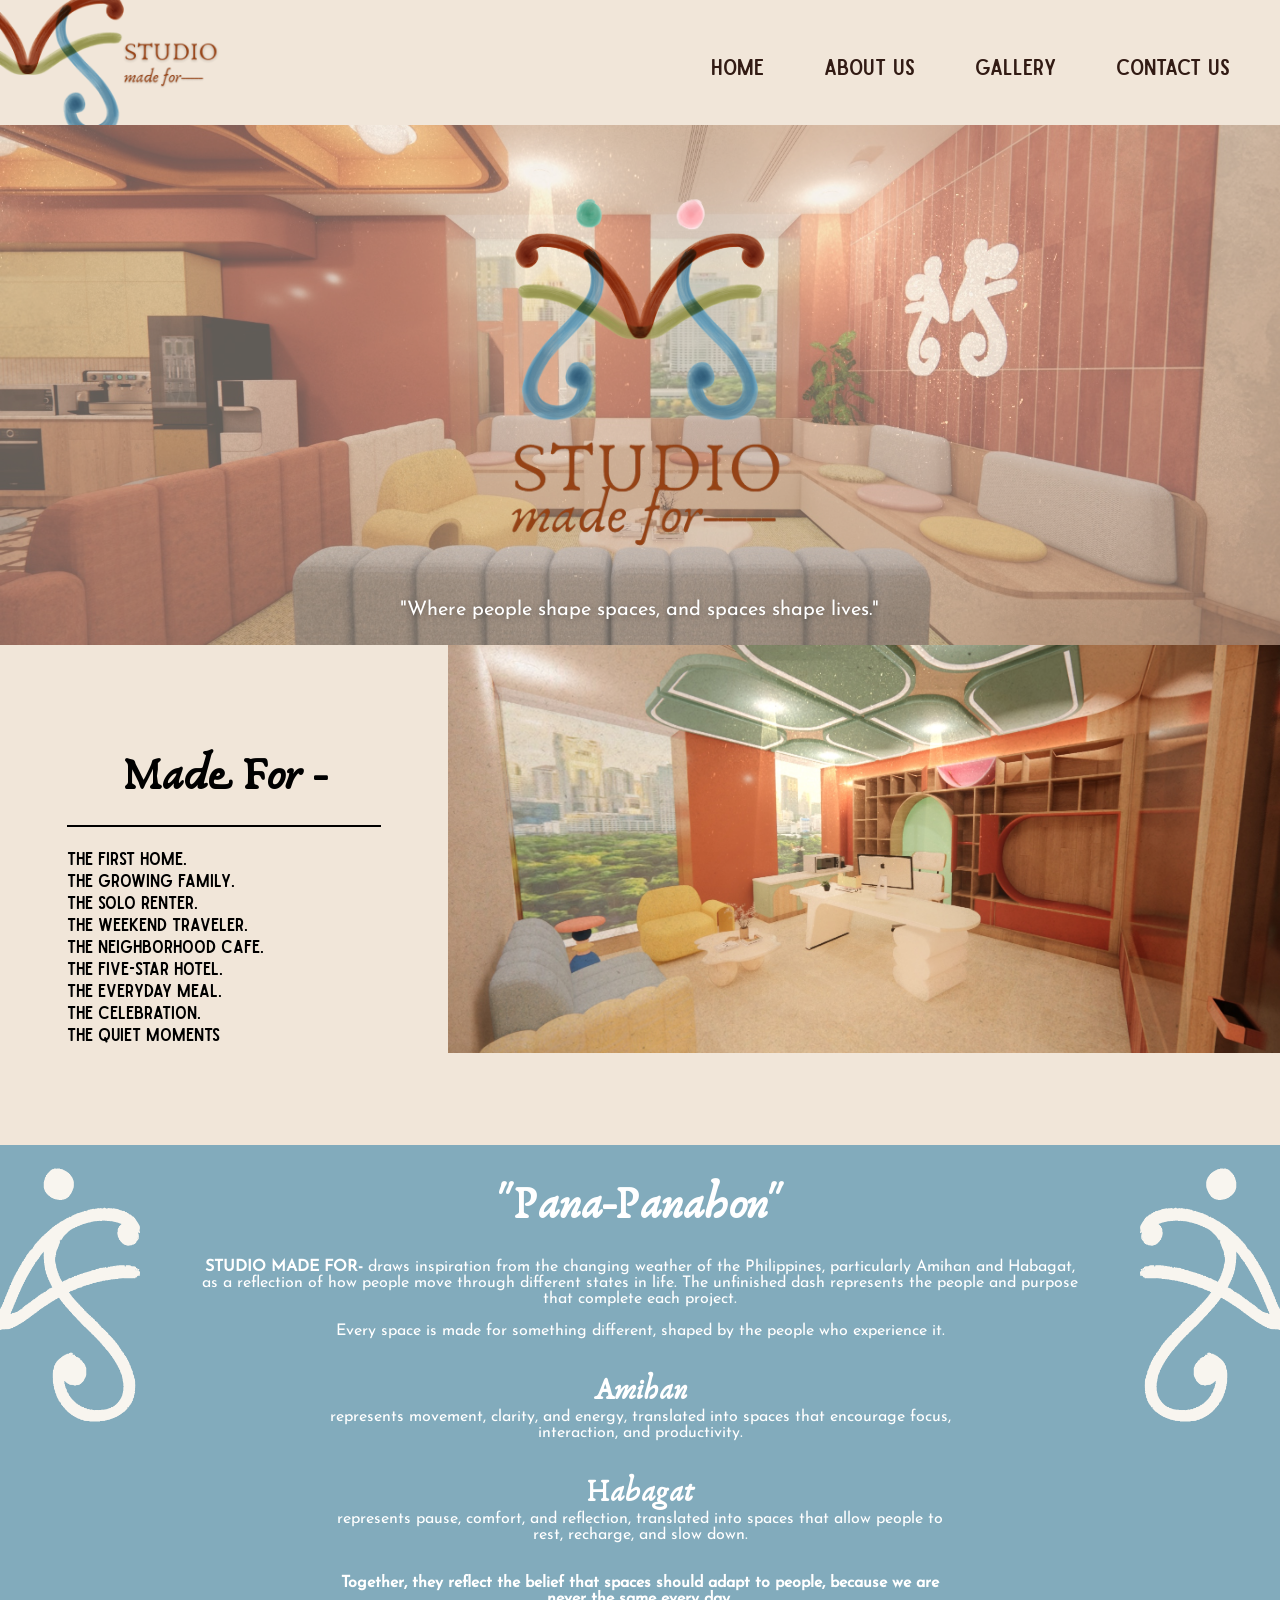
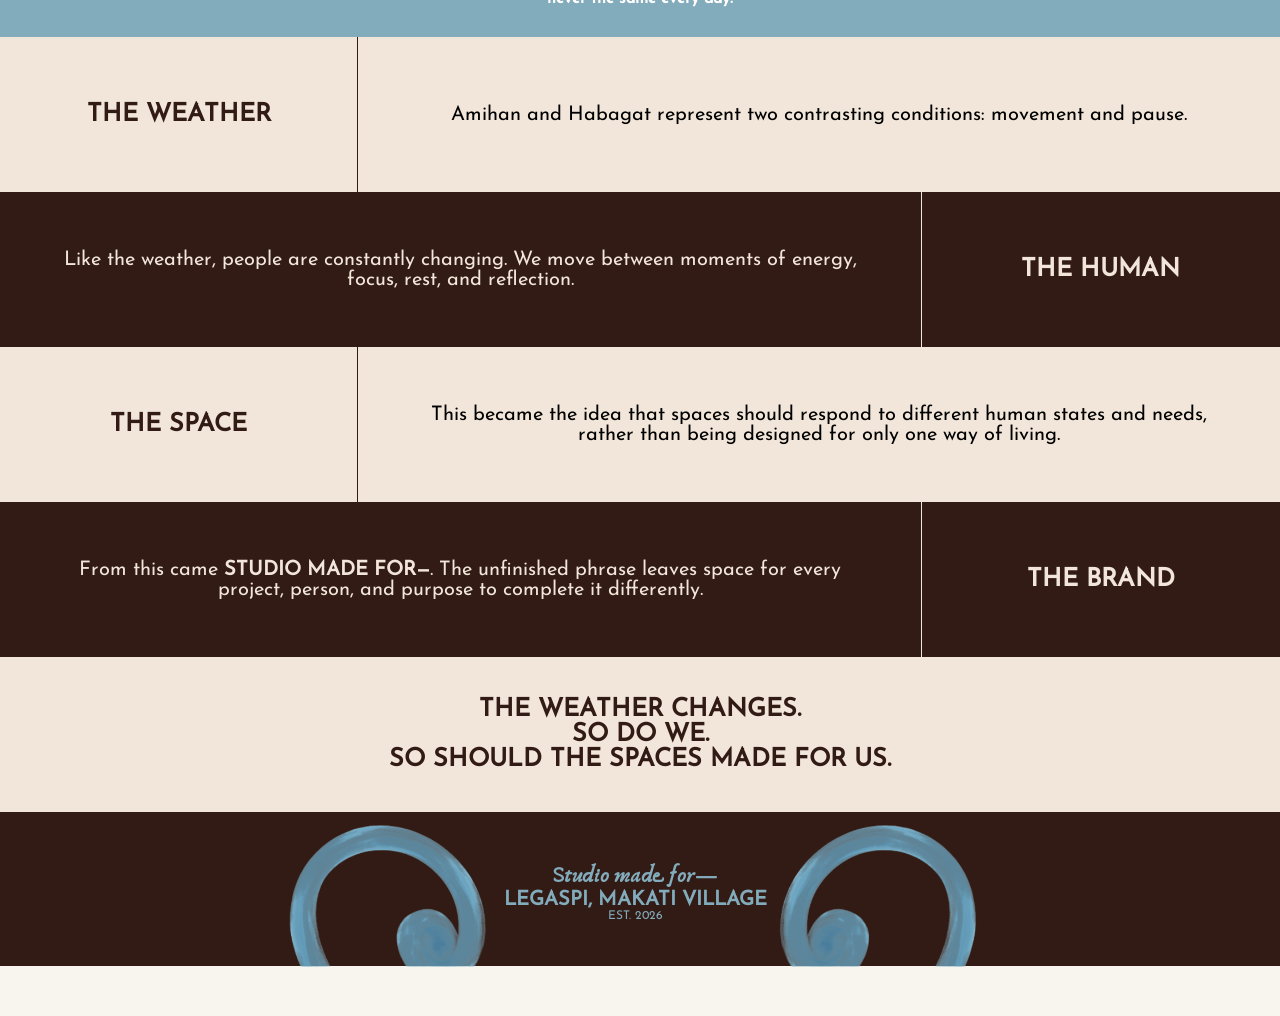
<file: index.html>
<!DOCTYPE html>
<html lang="en">
<head>
    <meta charset="UTF-8">
    <meta name="viewport" content="width=device-width, initial-scale=1.0">
    <link rel="stylesheet" href="css/styles.css">
    <title>Home | Studio Made For—</title>
</head>
<body>
    <!-- Nav bar -->
    <header>
        <div id="nav_logo">
            <img id="nav_bar_logo" src="assets/logo_assets/navLogo.png" alt="Logo Nav Bar Version">
        </div>
        <div id="nav_links">
            <nav>
                <ul>
                    <!-- hyperlinks go here -->
                    <li><a href="../index.html" class="button">HOME</a></li>
                    <li><a href="html/aboutUs.html" class="button">ABOUT US</a></li>
                    <li><a href="html/gallery.html" class="button">GALLERY</a></li>
                    <li><a href="html/contactUs.html" class="button">CONTACT US</a></li>
                </ul>
            </nav>
        </div>
    </header>

    <main>
        <!-- big logo section -->
        <section id="title">
            <img class="header_bg" src="assets/website_assets/clientLounge.JPG" alt="">
            <div id="title_content">
                <div id="main_logo_div">
                <img id="main_logo" src="assets/logo_assets/logo_8.png" alt="Studio Made For">
                </div>
            <p id="quote">"Where people shape spaces, and spaces shape lives."</p>
            </div>
        </section>

        <section id="made-for">
            <div id="made-for_text">
                <h1>Made For -</h1>
                <div class="line"></div>
                <ul id="content_list">
                    <li>THE FIRST HOME.</li>
                    <li>THE GROWING FAMILY.</li>
                    <li>THE SOLO RENTER.</li>
                    <li>THE WEEKEND TRAVELER.</li>
                    <li>THE NEIGHBORHOOD CAFE.</li>
                    <li>THE FIVE-STAR HOTEL.</li>
                    <li>THE EVERYDAY MEAL.</li>
                    <li>THE CELEBRATION.</li>
                    <li>THE QUIET MOMENTS</li>
                </ul>
            </div>
            <div id="made-for_img">
                <img src="assets/website_assets/ceoOffice.JPG" alt="CEO office interior">
            </div>
        </section>

        <section id="pana-panahon">

            <div id="asset1">
                <img id="logo_design1" src="assets/logo_assets/logo_1.png" alt="logo1">
            </div>
            <div id="asset2">
                <img id="logo_design1" src="assets/logo_assets/logo_1.png" alt="logo1">
            </div>

            <div id="content2">
                <h2 id="h2_light_bg">"Pana-Panahon"</h2>
                <p class="light_bg">
                    <strong>STUDIO MADE FOR-</strong> draws inspiration from the changing weather of the Philippines, 
                    particularly Amihan and Habagat, as a reflection of how people move through different states in 
                    life. The unfinished dash represents the people and purpose that complete each project.
                </p>
                <br>
                <p class="light_bg">
                    Every space is made for something different, shaped by the people who experience it.
                </p>
                <br>
                <br>
                <div id="content3">
                    <h3>Amihan</h3>
                    <p class="light_bg">represents movement, clarity, and energy, translated into spaces that encourage focus, interaction, and productivity.</p>

                    <br>
                    <br>

                    <h3>Habagat</h3>
                    <p class="light_bg">represents pause, comfort, and reflection, translated into spaces that allow people to rest, recharge, and slow down.</p>

                    <br>
                    <br>

                    <p class="light_bg"><strong>Together, they reflect the belief that spaces should adapt to people, because we are never the same every day.</strong></p>
                </div>
            </div>
        </section>

        <section id="weather">
            <div class="big_left"><h2>THE WEATHER</h2></div>
            <div class="text_right"><p>Amihan and Habagat represent two contrasting conditions: movement and pause.</p></div>
        </section>

        <section id="human">
            <div class="text_left"><p class="dark_bg">Like the weather, people are constantly changing. We move between moments of energy, focus, rest, and reflection.</p></div>
            <div class="big_right"><h2 class="dark_bg">THE HUMAN</h2></div>
        </section>

        <section id="space">
            <div class="big_left"><h2>THE SPACE</h2></div>
            <div class="text_right"><p>This became the idea that spaces should respond to different human states and needs, rather than being designed for only one way of living.</p></div>
        </section>

        <section id="brand">
            <div class="text_left"><p class="dark_bg">From this came <strong>STUDIO MADE FOR&mdash;</strong>. The unfinished phrase leaves space for every project, person, and purpose to complete it differently.</p></div>
            <div class="big_right"><h2 class="dark_bg">THE BRAND</h2></div>
        </section>

        <div id="idk"><h2>THE WEATHER CHANGES. <br> SO DO WE. <br> SO SHOULD THE SPACES MADE FOR US.</h2></div>

    </main>

     <!-- footer -->
    <footer>
        <div id="footer_left"><img src="assets/logo_assets/logo_l.png" alt="Footer logo left"></div>
        <div id="footer_div">
            <h1 id="footer_name">Studio made for&mdash;</h1>
            <h2 id="footer_text">LEGASPI, MAKATI VILLAGE</h2>
            <p id="est">EST. 2026</p>
        </div>
        <div id="footer_right"><img src="assets/logo_assets/logo_r.png" alt="Footer logo right"></div>
    </footer>

</body>
</html>
</file>
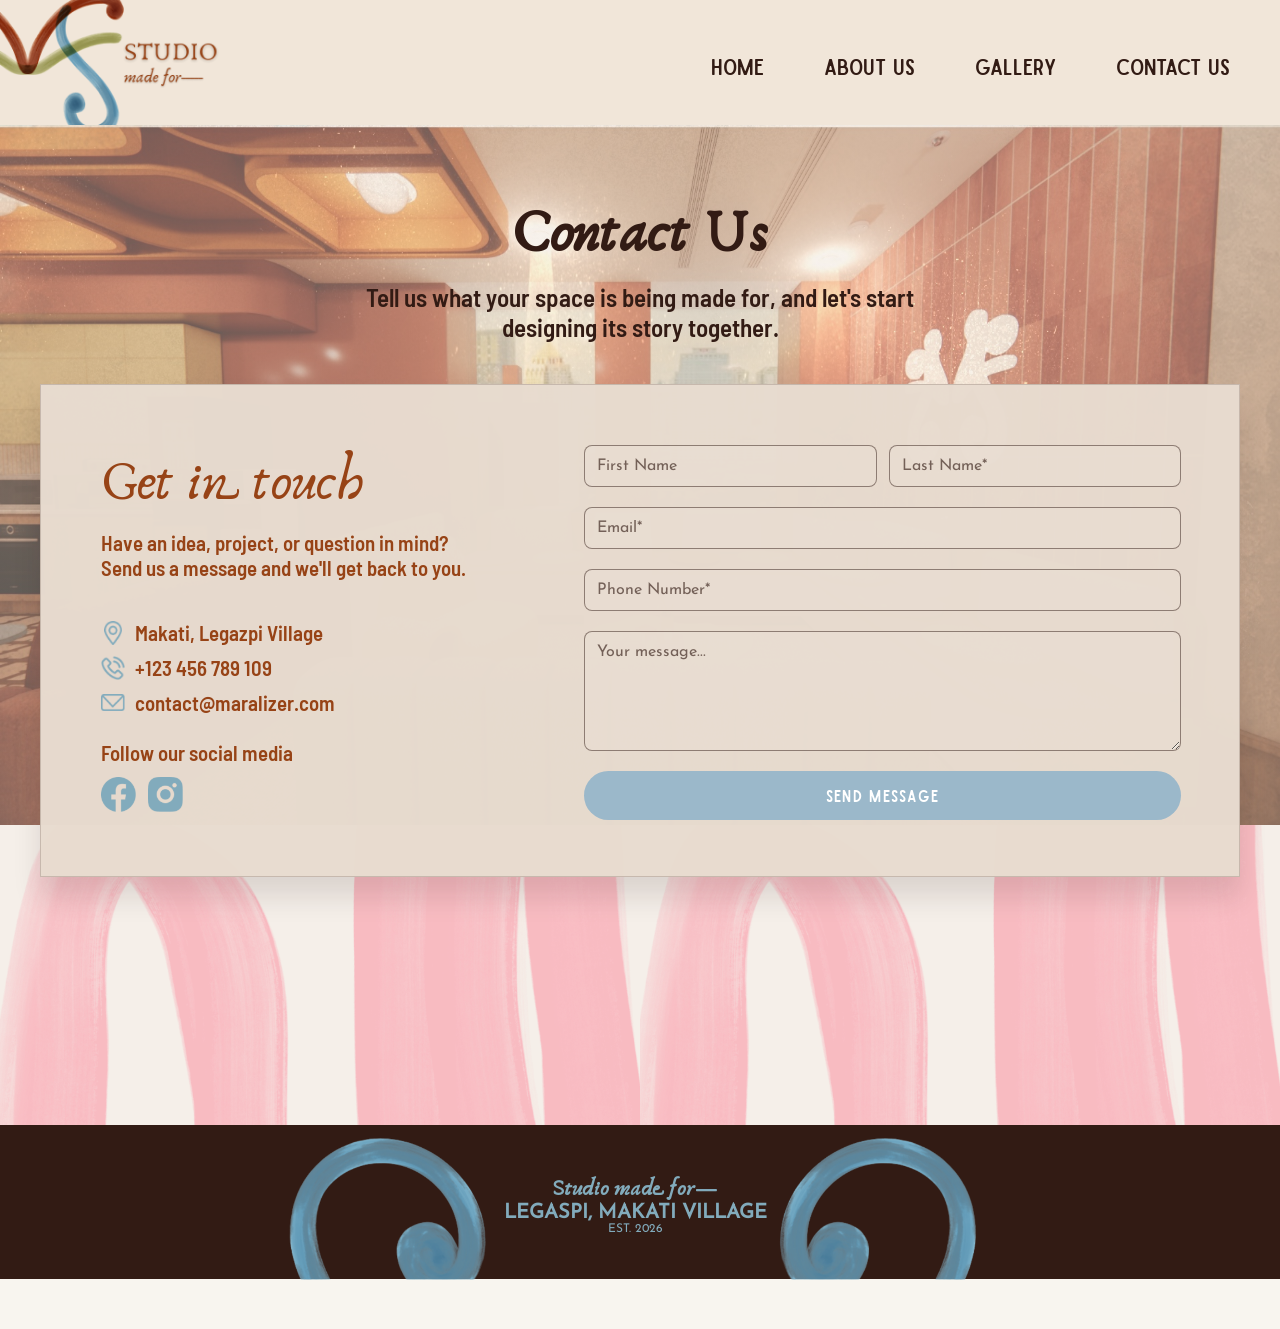
<file: html/contactUs.html>
﻿<!DOCTYPE html>
<html lang="en">
<head>
    <meta charset="UTF-8">
    <meta name="viewport" content="width=device-width, initial-scale=1.0">
    <title>Contact Us | Studio Made For&ndash;</title>
    <link rel="stylesheet" href="../css/contactUs.css">
    <link rel="stylesheet" href="../css/styles.css">

    
</head>
<body>
    <header>
        <div id="nav_logo">
            <img id="nav_bar_logo" src="../assets/logo_assets/navLogo.png" alt="Logo Nav Bar Version">
        </div>
        <div id="nav_links">
            <nav>
                <ul>
                    <li><a href="../index.html" class="button">HOME</a></li>
                    <li><a href="aboutUs.html" class="button">ABOUT US</a></li>
                    <li><a href="gallery.html" class="button active">GALLERY</a></li>
                    <li><a href="contactUs.html" class="button">CONTACT US</a></li>
                </ul>
            </nav>
        </div>
    </header>
    
    <main class="contact-main">
        <section class="contact-hero" aria-label="Contact section hero">
            <div class="hero-content">
                <h1>Contact Us</h1>
                <p>Tell us what your space is being made for, and let's start <br>designing its story together.</p>
            </div>

            <div class="contact-panel" aria-label="Contact form">
                <aside class="contact-info">
                    <h2>Get in touch</h2>
                    <p>Have an idea, project, or question in mind?<br>Send us a message and we'll get back to you.</p>

                    <ul class="contact-list">
                        <li><img class="icon" src="../assets/website_assets/location.png" alt=""><span>Makati, Legazpi Village</span></li>
                        <li><img class="icon" src="../assets/website_assets/phone.png" alt=""><span>+123 456 789 109</span></li>
                        <li><img class="icon" src="../assets/website_assets/email.png" alt=""><span>contact@maralizer.com</span></li>
                    </ul>

                    <p class="follow-text">Follow our social media</p>
                    <div class="social-row" aria-label="Social media links">
                        <a href="#" aria-label="Facebook"><img src="../assets/website_assets/facebook.png" alt=""></a>
                        <a href="#" aria-label="Instagram"><img src="../assets/website_assets/instagram.png" alt=""></a>
                    </div>
                </aside>

                <form class="contact-form">
                    <div class="field-row double">
                        <input type="text" name="first-name" placeholder="First Name" aria-label="First name">
                        <input type="text" name="last-name" placeholder="Last Name*" aria-label="Last name">
                    </div>
                    <div class="field-row single">
                        <input type="email" name="email" placeholder="Email*" aria-label="Email address">
                    </div>
                    <div class="field-row single">
                        <input type="tel" name="phone" placeholder="Phone Number*" aria-label="Phone number">
                    </div>
                    <div class="field-row single">
                        <textarea name="message" placeholder="Your message..." aria-label="Message"></textarea>
                    </div>
                    <div class="form-submit">
                        <button type="submit">Send Message</button>
                    </div>
                </form>
            </div>
        </section>
    </main>

    <footer>
        <div id="footer_left"><img src="../assets/logo_assets/logo_l.png" alt="footer logo left"></div>
        <div id="footer_div">
            <h1 id="footer_name">Studio made for&mdash;</h1>
            <h2 id="footer_text">LEGASPI, MAKATI VILLAGE</h2>
            <p id="est">EST. 2026</p>
        </div>
        <div id="footer_right"><img src="../assets/logo_assets/logo_r.png" alt="footer logo right"></div>
    </footer>
</body>
</html>
</file>
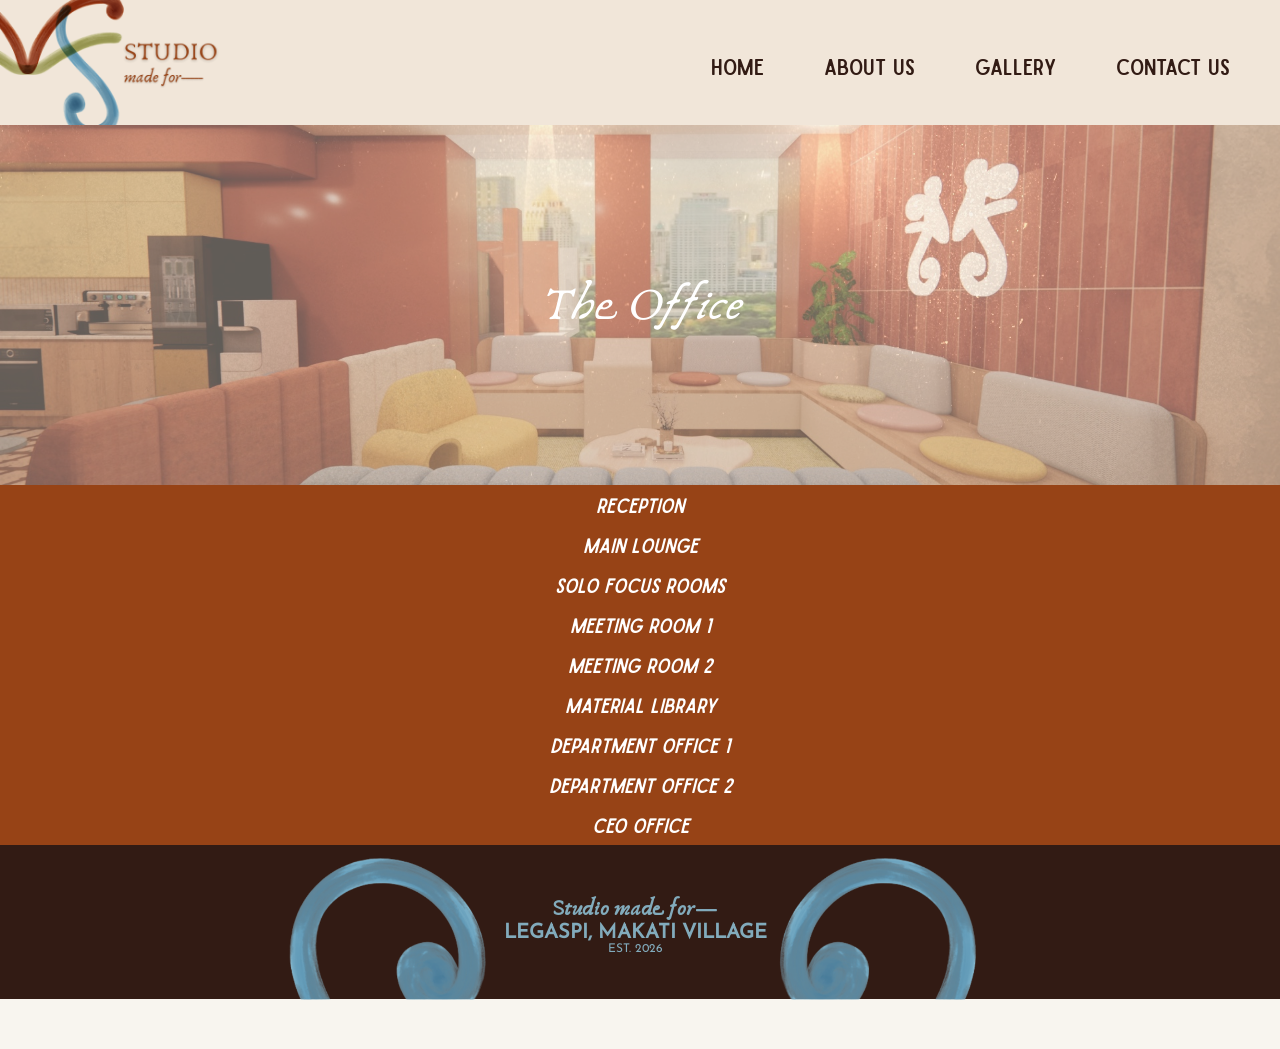
<file: html/gallery.html>
<!DOCTYPE html>
<html lang="en">
<head>
    <meta charset="UTF-8">
    <meta name="viewport" content="width=device-width, initial-scale=1">
    <title>Gallery | Studio Made For&ndash;</title>
    <link rel="stylesheet" href="../css/styles.css">
    <link rel="stylesheet" href="../css/gallery.css">
</head>

<body>
    <header>
        <div id="nav_logo">
            <img id="nav_bar_logo" src="../assets/logo_assets/navLogo.png" alt="Logo Nav Bar Version">
        </div>
        <div id="nav_links">
            <nav>
                <ul>
                    <li><a href="../index.html" class="button">HOME</a></li>
                    <li><a href="aboutUs.html" class="button">ABOUT US</a></li>
                    <li><a href="gallery.html" class="button active">GALLERY</a></li>
                    <li><a href="contactUs.html" class="button">CONTACT US</a></li>
                </ul>
            </nav>
        </div>
    </header>

    <main>
        <section id="header_bg">
            <img src="../assets/website_assets/clientLounge.JPG" alt="The Office interior">
            <h1>The Office</h1>
        </section>

        <section id="reception" class="space">
            <button class="label_bar" type="button" aria-expanded="false" aria-controls="reception_panel">Reception</button>
            <div class="space_panel" id="reception_panel">
                <div class="space_inner">
                    <img class="space_img" src="../assets/website_assets/reception.JPG" alt="Reception" loading="lazy">
                </div>
            </div>
        </section>

        <section id="mainLounge" class="space">
            <button class="label_bar" type="button" aria-expanded="false" aria-controls="mainLounge_panel">Main Lounge</button>
            <div class="space_panel" id="mainLounge_panel">
                <div class="space_inner">
                    <img class="space_img" src="../assets/website_assets/mainLounge.JPG" alt="Main Lounge" loading="lazy">
                </div>
            </div>
        </section>

        <section id="soloFocus" class="space">
            <button class="label_bar" type="button" aria-expanded="false" aria-controls="soloFocus_panel">Solo Focus Rooms</button>
            <div class="space_panel" id="soloFocus_panel">
                <div class="space_inner">
                    <img class="space_img" src="../assets/website_assets/soloFocus.JPG" alt="Solo Focus Room" loading="lazy">
                </div>
            </div>
        </section>

        <section id="meetingRoom1" class="space">
            <button class="label_bar" type="button" aria-expanded="false" aria-controls="meetingRoom1_panel">Meeting Room 1</button>
            <div class="space_panel" id="meetingRoom1_panel">
                <div class="space_inner">
                    <img class="space_img" src="../assets/website_assets/meetingRoom1.JPG" alt="Meeting Room 1" loading="lazy">
                </div>
            </div>
        </section>

        <section id="meetingRoom2" class="space">
            <button class="label_bar" type="button" aria-expanded="false" aria-controls="meetingRoom2_panel">Meeting Room 2</button>
            <div class="space_panel" id="meetingRoom2_panel">
                <div class="space_inner">
                    <img class="space_img" src="../assets/website_assets/meetingRoom2.JPG" alt="Meeting Room 2" loading="lazy">
                </div>
            </div>
        </section>

        <section id="matLib" class="space">
            <button class="label_bar" type="button" aria-expanded="false" aria-controls="matLib_panel">Material Library</button>
            <div class="space_panel" id="matLib_panel">
                <div class="space_inner">
                    <img class="space_img" src="../assets/website_assets/matLib.JPG" alt="Material Library" loading="lazy">
                </div>
            </div>
        </section>

        <section id="deptOffice1" class="space">
            <button class="label_bar" type="button" aria-expanded="false" aria-controls="deptOffice1_panel">Department Office 1</button>
            <div class="space_panel" id="deptOffice1_panel">
                <div class="space_inner">
                    <img class="space_img" src="../assets/website_assets/deptOffice1.JPG" alt="Department Office 1" loading="lazy">
                </div>
            </div>
        </section>

        <section id="deptOffice2" class="space">
            <button class="label_bar" type="button" aria-expanded="false" aria-controls="deptOffice2_panel">Department Office 2</button>
            <div class="space_panel" id="deptOffice2_panel">
                <div class="space_inner">
                    <img class="space_img" src="../assets/website_assets/deptOffice2.JPG" alt="Department Office 2" loading="lazy">
                </div>
            </div>
        </section>

        <section id="ceoOffice" class="space">
            <button class="label_bar" type="button" aria-expanded="false" aria-controls="ceoOffice_panel">CEO Office</button>
            <div class="space_panel" id="ceoOffice_panel">
                <div class="space_inner">
                    <img class="space_img" src="../assets/website_assets/ceoOffice.JPG" alt="CEO Office" loading="lazy">
                </div>
            </div>
        </section>
    </main>

    <footer>
        <div id="footer_left"><img src="../assets/logo_assets/logo_l.png" alt=""></div>
        <div id="footer_div">
            <h1 id="footer_name">Studio made for&mdash;</h1>
            <h2 id="footer_text">LEGASPI, MAKATI VILLAGE</h2>
            <p id="est">EST. 2026</p>
        </div>
        <div id="footer_right"><img src="../assets/logo_assets/logo_r.png" alt=""></div>
    </footer>

    <script>
        const perImg = false;

        const bars = document.querySelectorAll('.label_bar');

        bars.forEach(bar => {
            bar.addEventListener('click', () => {
                const panel = document.getElementById(bar.getAttribute('aria-controls'));
                const willOpen = bar.getAttribute('aria-expanded') !== 'true';

                if(perImg && willOpen){
                    bars.forEach(other => {
                        other.setAttribute('aria-expanded', 'false');
                        document.getElementById(other.getAttribute('aria-controls')).classList.remove('open');
                    });
                }

                bar.setAttribute('aria-expanded', willOpen);
                panel.classList.toggle('open', willOpen);
            });
        });
    </script>
</body>
</html>
</file>
<file: css/styles.css>
* {
    margin: 0;
    padding: 0;
}

@font-face {
    font-family: 'Anaktoria';
    font-style: normal;
    font-weight: normal;
    src: local('Anaktoria'), url('../fonts/Anaktoria.woff') format('woff');
}

@font-face {
    font-family: 'Sailors';
    font-style: normal;
    font-weight: bold;
    src: local('Sailors'), url('../fonts/sailors-slant.ttf') format('truetype');
}

@font-face {
    font-family: 'JosefinSans';
    font-style: normal;
    font-weight: normal;
    src: local('JosefinSans'), url('../fonts/JosefinSans-VariableFont_wght.ttf') format('truetype');
}

@font-face {
    font-family: 'Barlow';
    font-style: normal;
    font-weight: 600;
    font-stretch: semi-condensed;
    src: url('../fonts/BarlowSemiCondensed-SemiBold.ttf') format('truetype');
}

header {
    position: relative;
    height: 125px;
    overflow: auto;
    background-color: #f1e6d9;
    align-content: center;
}

img {
    max-width: 100%;
    max-height: 100%;
}

#nav_logo {
    float: left;
    width: auto;
    height: 125px;
}

#nav_logo img {
    display: block;
    height: 125px;
    width: auto;
    max-width: none;
    max-height: none;
}

#nav_links{
    float: right;
    padding-top: 39px;
    padding-right: 20px;
    font-size: 22px;
}

ul {
    list-style-type: none;
    margin: 0;
    padding: 0;
    overflow: visible;
    font-family: "Sailors";
}

li {
    float: left;
}

li a {
    display: block;
    color: #321b14;
    text-align: center;
    text-decoration: none;
}

a.button {
    padding: 15px 30px;
    border-radius: 6px;
    text-decoration: none;
}

li a:hover {
    background-color: #82abbc;
    box-shadow: 5px 5px rgba(0, 0, 0, 0.2);
    color: #f8f5ef;
}

h1 {
    font-family: "Anaktoria";
    font-size: 46px;
}

.subheader {
    font-family: "Sailors";
}

body {
    background-color: #f8f5ef;
    font-family: "JosefinSans"
}

#quote {
    font-family: "JosefinSans";
    color: #974316;
    font-size: 20px;
}

#main_logo_div {
    overflow: hidden;
    height: 650px;
    margin: -80px 0px -120px -0px;
    align-content: center;
}


#title {
    position: relative;
    height: 520px;
    overflow: hidden;
    display: flex;
    align-items: center;
    justify-content: center;
    text-align: center;
}

/* header background photo */
#title > .header_bg {
    position: absolute;
    inset: 0;
    width: 100%;
    height: 100%;
    max-width: none;
    max-height: none;
    object-fit: cover;
}

/* same tint as the gallery header */
#title::after {
    content: "";
    position: absolute;
    inset: 0;
    background-color: rgba(241, 230, 217, 0.4);
}

/* logo + quote sit above the photo and tint */
#title_content {
    position: relative;
    z-index: 1;
}

#title #quote {
    color: #fff;
    text-shadow: 0 1px 6px rgba(0, 0, 0, 0.3);
}

#made-for {
    background-color: #f1e6d9;
    height: 500px;
    display: flex;
    align-items: center;
}

.line {
    height: 2px;
    background-color: #000;
    width: 70%;
    margin: 20px auto;
}

#made-for_text {
    display: flex;
    flex-direction: column;
    justify-content: center;
    align-items: center;
    width: 35%;
    height: 100%;
    min-width: 286px;
}

#content_list {
    text-align: left;
    width: 70%;
}


/*PLACEHOLDER*/
#made-for_img {
    flex: 1;
    min-width: 0;
    height: 100%;
    margin: 0;
    max-height: none;
    object-fit: cover;
    display: block;
}

#content_list li {
    float: none;
    font-size: 18px;
}

#pana-panahon {
    background-color: #82abbc;
    display: flow-root;
}

#content2 {
    width: 70%;
    margin: 0 auto;
    padding-top: 30px;
    overflow: visible;
}

#content3 {
    display: flex;
    flex-direction: column;
    align-items: center;
    width: 70%;
    margin: 0 auto;
    text-align: center;
    padding-bottom: 30px;
}

p {
    text-align: center;
}

.light_bg {
    color: #fff;
}

#h2_light_bg {
    font-family: "Anaktoria";
    font-size: 46px;
    color: #fff;
    text-align: center;
    padding-bottom:25px;
}

h2 {
    font-family: "JosefinSans";
    font-size: 25px;
    color: #321b14;
    text-align: center;
}

h3 {
    font-family: "Anaktoria";
    font-size: 30px;
    color: #fff;
    text-align: center;
}

#asset1 {
    width: 550px;
    margin-left: -275px;
    margin-right: -75px;
    margin-top: -125px;
    float: left;
    overflow: hidden;
}

#asset2 {
    width: 550px;
    margin-right: -275px;
    margin-left: -75px;
    margin-top: -125px;
    float: right;
    overflow: hidden;
}

#weather, #space {
    display: grid;
    grid-template-columns: 28% 72%;
    min-height: 155px;
    align-items: stretch;
}

#human, #brand{
    display: grid;
    grid-template-columns: 72% 28%;
    min-height: 155px;
    align-items: stretch;
}

#idk {
    display: grid;
    min-height: 155px;
    align-items: stretch;
}

.dark_bg {
    color:#f1e6d9;
}

.big_left, .big_right, .text_right, .text_left{
    align-content: center;
}

.big_left, .text_right {
    background-color: #f1e6d9;
}

.text_left, .text_right {
    font-size: 20px;
    padding: 5%
}

.big_left{
    float: left;
    border-right: 1px solid #321b14;
}

.text_left{
    float: left;
    border-right: 1px solid #f1e6d9;
}

.big_right, .text_left {
    float: right;
    background-color: #321b14;
}

#idk {
    align-content: center;
    font-size: 20px;
    background-color: #f1e6d9;
    min-height: 155px;
}

footer {
    display: flex;
    justify-content: center;
    text-align: center;
    background-color: #321b14;
}

#footer_div {
    display: flex;
    flex-direction: column;
    align-items: center;
    margin-bottom: 30px;
    margin-top: 50px;
    padding-left: 40px;
}

#footer_left {
    width: 300px;
    overflow: hidden;
    margin-left: -600px;
    margin-top: -100px;
    margin-bottom: -50px;
    margin-right: -65px;
    float: left;
}

#footer_right {
    width: 300px;
    overflow: hidden;
    margin-right: -550px;
    margin-left: -65px;
    margin-top: -100px;
    margin-bottom: -50px;
    float: right;
}

#footer_text, #footer_name, #est {
    color: #82abbc;
}

#footer_name {
    font-size: 22px;
}

#footer_text {
    font-size: 20px;
}

#est {
    font-size: 12px;
}
</file>
<file: css/contactUs.css>
﻿* {
    box-sizing: border-box;
    margin: 0;
    padding: 0;
}

.contact-main {
    background: #f5efe9;
}

.contact-hero {
    position: relative;
    width: 100%;
    min-height: 1000px;
    display: flex;
    align-items: center;
    flex-direction: column;
    padding-top: 70px;
    justify-content: flex-start;
    background-image: 
    linear-gradient(rgba(241, 230, 217, 0.4), rgba(241, 230, 217, 0.4)),
    url('../assets/website_assets/clientLounge.JPG');
    background-repeat: no-repeat;
    background-size: 100% 70%;
    background-position: top center;
}

.contact-hero::before, .contact-hero::after {
    content: "";
    position: absolute;
    bottom: 0;
    width: 50%;
    height: 30%;
    background-image: url('../assets/website_assets/asset_5.png');    
    background-repeat: repeat-x;
    background-size: 110%; 
    background-position: center 65%;
}

.contact-hero::before {
  left: 0; 
}

.contact-hero::after {
  right: 0; 
}

.hero-content {
    position: relative;
    z-index: 1;
    
    text-align: center;
    max-width: 900px;
    padding-bottom: 1.5rem;
}

.hero-content h1 {
    font-family: 'Anaktoria', serif;
    font-size: 60px;
    color: #321B14;
}

.hero-content p {
    font-family: 'Barlow', sans-serif;
    margin-top: 10px;
    font-weight: 580;
    font-size: 25px;
    color: #321B14;
}

.contact-panel {
    position: relative;
    z-index: 2;
    width: min(1200px, calc(100% - 40px));
    height: min-content;
    margin-top: 18px;
    background: rgba(232, 220, 208, 0.98);
    border: 1px solid rgba(84, 62, 50, 0.22);
    box-shadow: 0 20px 26px rgba(36, 20, 16, 0.12);
    display: grid;
    grid-template-columns: 0.95fr 1.2fr;
    padding: 50px 50px;
}
.contact-panel p, .contact-panel li {
    font-family: 'Barlow', sans-serif;
    font-size: 1.3rem;
    color: #974316;
    text-align: left;
}

.contact-info {
    padding: 12px 14px 6px 10px;
}

.contact-info h2 {
    font-family: 'Anaktoria', serif;
    font-size: 3.5rem;
    font-weight: 400;
    margin-bottom: 12px;
    text-align: left;
    color: #974316;
}

.lead {
    font-size: 1.08rem;
    color: #974316;
    text-align: left;
}

.contact-list {
    padding-top: 20px;
    list-style: none;
    margin-top: 20px;
    display: flex;
    flex-direction: column;
    gap: 10px;
}

.contact-list li {
    display: flex;
    align-items: center;
    gap: 10px;
}

.contact-list img.icon {
    width: max(24px, 1em);
    height: 24px;
    object-fit: contain;
    display: inline-block;
}

.follow-text {
    margin-top: 25px;
    margin-bottom: 12px;
}

.social-row {
    display: flex;
    gap: 12px;
}

.social-row img {
    width: 35px;
    height: 35px;
    object-fit: contain;
}

.contact-form {
    padding: 10px 8px 6px 8px;
}

.field-row {
    display: grid;
    gap: 12px;
    margin-bottom: 20px;
}

.field-row.double {
    grid-template-columns: repeat(2, minmax(0, 1fr));
}

.field-row.single {
    grid-template-columns: 1fr;
}

.contact-form input,
.contact-form textarea {
    width: 100%;
    border: 1px solid rgba(81, 61, 52, 0.6);
    background: rgba(255, 255, 255, 0.08);
    border-radius: 8px;
    padding: 12px 12px;
    font: inherit;
    font-size: 1rem;
    color: var(--ink);
    resize: vertical;
}

.contact-form input::placeholder,
.contact-form textarea::placeholder {
    color: rgba(50, 27, 20, 0.8);
    opacity: 0.8;
}

.contact-form textarea {
    min-height: 120px;
}

.form-submit {
    margin-top: 10px;
}

.form-submit button {
    width: 100%;
    border: none;
    border-radius: 25px;
    background: #9bb8ca;
    color: #fff;
    font-family: 'Sailors', serif;
    font-size: 1rem;
    letter-spacing: 0.08em;
    padding: 15px 20px;
    cursor: pointer;
    transition: filter 0.2s ease, transform 0.2s ease;
}

.form-submit button:hover,
.form-submit button:focus-visible {
    filter: brightness(0.9);
    transform: translateY(-1px);
}
</file>
<file: css/gallery.css>
#header_bg {
    position: relative;
    height: 360px;
    overflow: hidden;
    display: flex;
    align-items: center;
    justify-content: center;
}

#header_bg img {
    position: absolute;
    inset: 0;
    width: 100%;
    height: 100%;
    max-height: none;
    object-fit: cover;
}

#header_bg::after {
    content: "";
    position: absolute;
    inset: 0;
    background-color: rgba(241, 230, 217, 0.4);
}

#header_bg h1 {
    position: relative;
    z-index: 1;
    color: #fff;
    font-style: italic;
    font-weight: normal;
}

.label_bar {
    display: flex;
    align-items: center;
    justify-content: center;
    gap: 10px;
    width: 100%;
    height:40px;
    border: none;
    cursor: pointer;
    background-color: #974316;
    color: #fff;
    font-family: "Sailors";
    font-style: italic;
    font-size: 20px;
    text-align: center;
    padding: 8px 0;
    transition: background-color 0.2s ease;
}

.label_bar:hover,
.label_bar:focus-visible {
    background-color: #b0541f;
}

.label_bar:focus-visible {
    outline: 2px solid #f1e6d9;
    outline-offset: -4px;
}

.space_panel {
    display: grid;
    grid-template-rows: 0fr;
    transition: grid-template-rows 0.45s ease;
    background-color: #f1e6d9;
}

.space_panel.open {
    grid-template-rows: 1fr;
}

.space_inner {
    min-height: 0;
    overflow: hidden;
}


.space_img {
    display: block;
    width: 100%;
    max-width: 1000px;
    max-height: none;
    aspect-ratio: 16 / 9; 
    object-fit: cover;
    margin: 0 auto;
}

@media (max-width: 768px) {
    #header_bg { height: 220px; }
    .label_bar { font-size: 14px; }
    .space_img { aspect-ratio: 4 / 3; }
}

@media (prefers-reduced-motion: reduce) {
    .space_panel,
    .label_bar::after { transition: none; }
}
</file>
